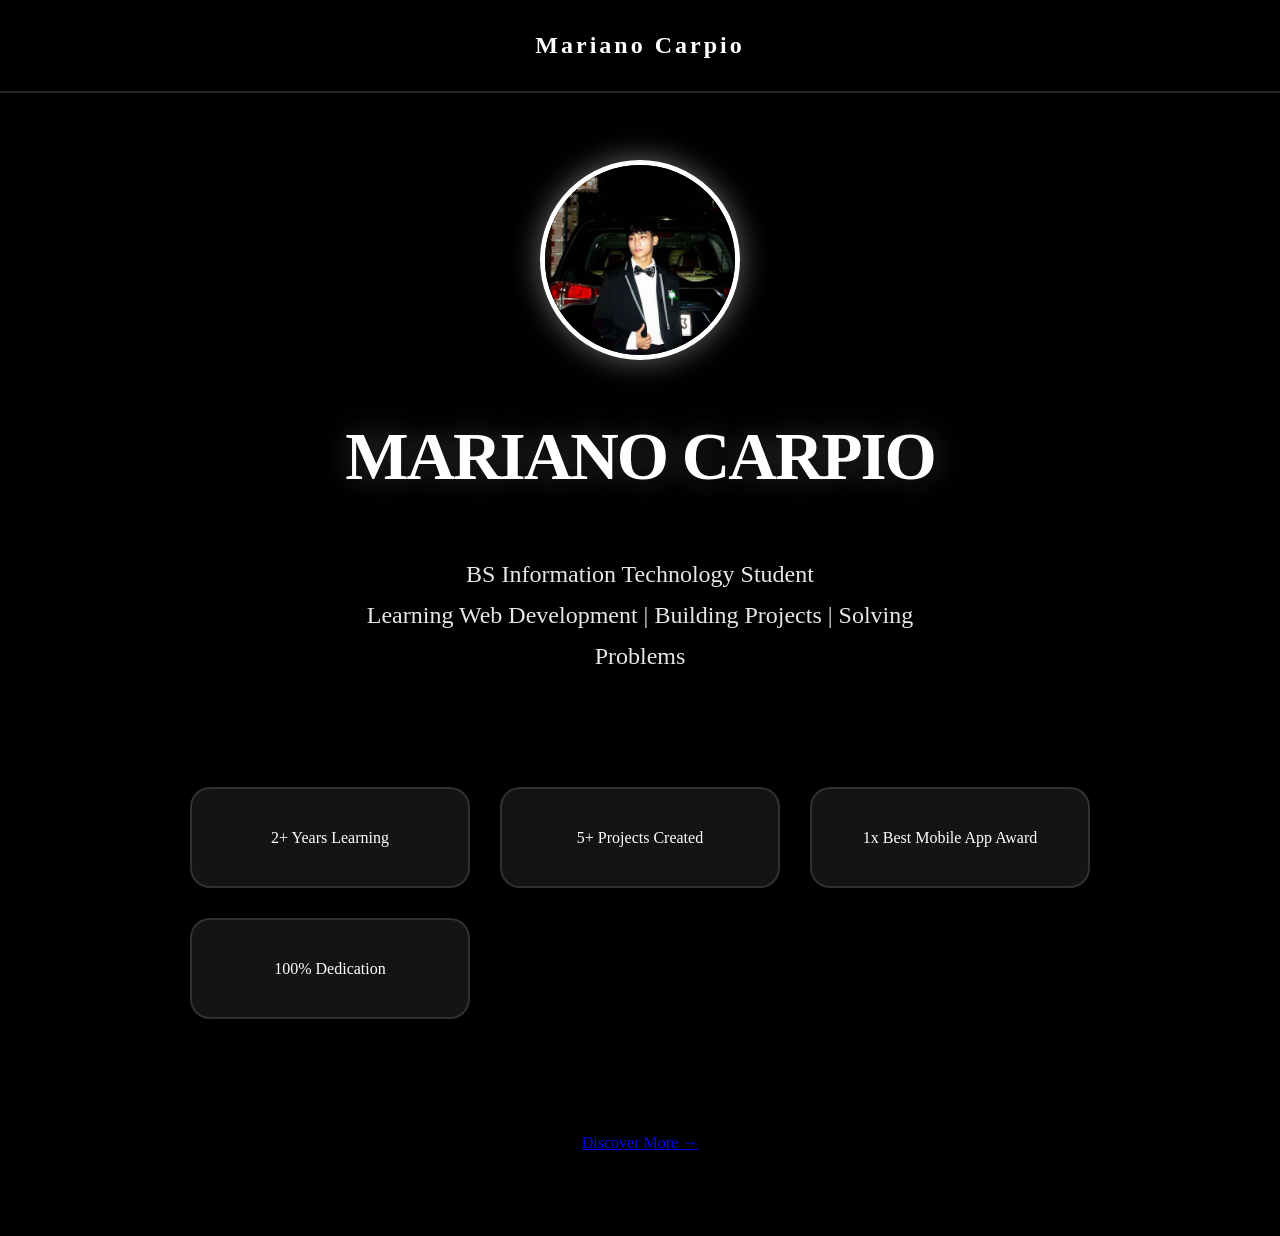
<file: index.html>
<!DOCTYPE html>
<html lang="en">
<head>
  <meta charset="UTF-8">
  <meta name="viewport" content="width=device-width, initial-scale=1.0">
  <title>Mariano Carpio | Portfolio</title>
  <link rel="stylesheet" href="style.css">
</head>
<body class="index-page">
  <nav class="navbar">
    <span>Mariano Carpio</span>
  </nav>

  <section class="hero">
    <img src="Chase.jpg" alt="Mariano Carpio" class="profile-photo">
    
    <h1 class="main-title">MARIANO CARPIO</h1>
    <p class="subtitle">
      BS Information Technology Student<br>
      Learning Web Development | Building Projects | Solving Problems
    </p>

    <div class="stats-grid">
      <div class="stat-card">
        <span class="stat-number">2+</span>
        <span class="stat-label">Years Learning</span>
      </div>
      <div class="stat-card">
        <span class="stat-number">5+</span>
        <span class="stat-label">Projects Created</span>
      </div>
      <div class="stat-card">
        <span class="stat-number">1x</span>
        <span class="stat-label">Best Mobile App Award</span>
      </div>
      <div class="stat-card">
        <span class="stat-number">100%</span>
        <span class="stat-label">Dedication</span>
      </div>
    </div>

    <a href="about.html" class="cta-hero">
      Discover More
      <span>→</span>
    </a>
  </section>
</body>
</html>
</file>
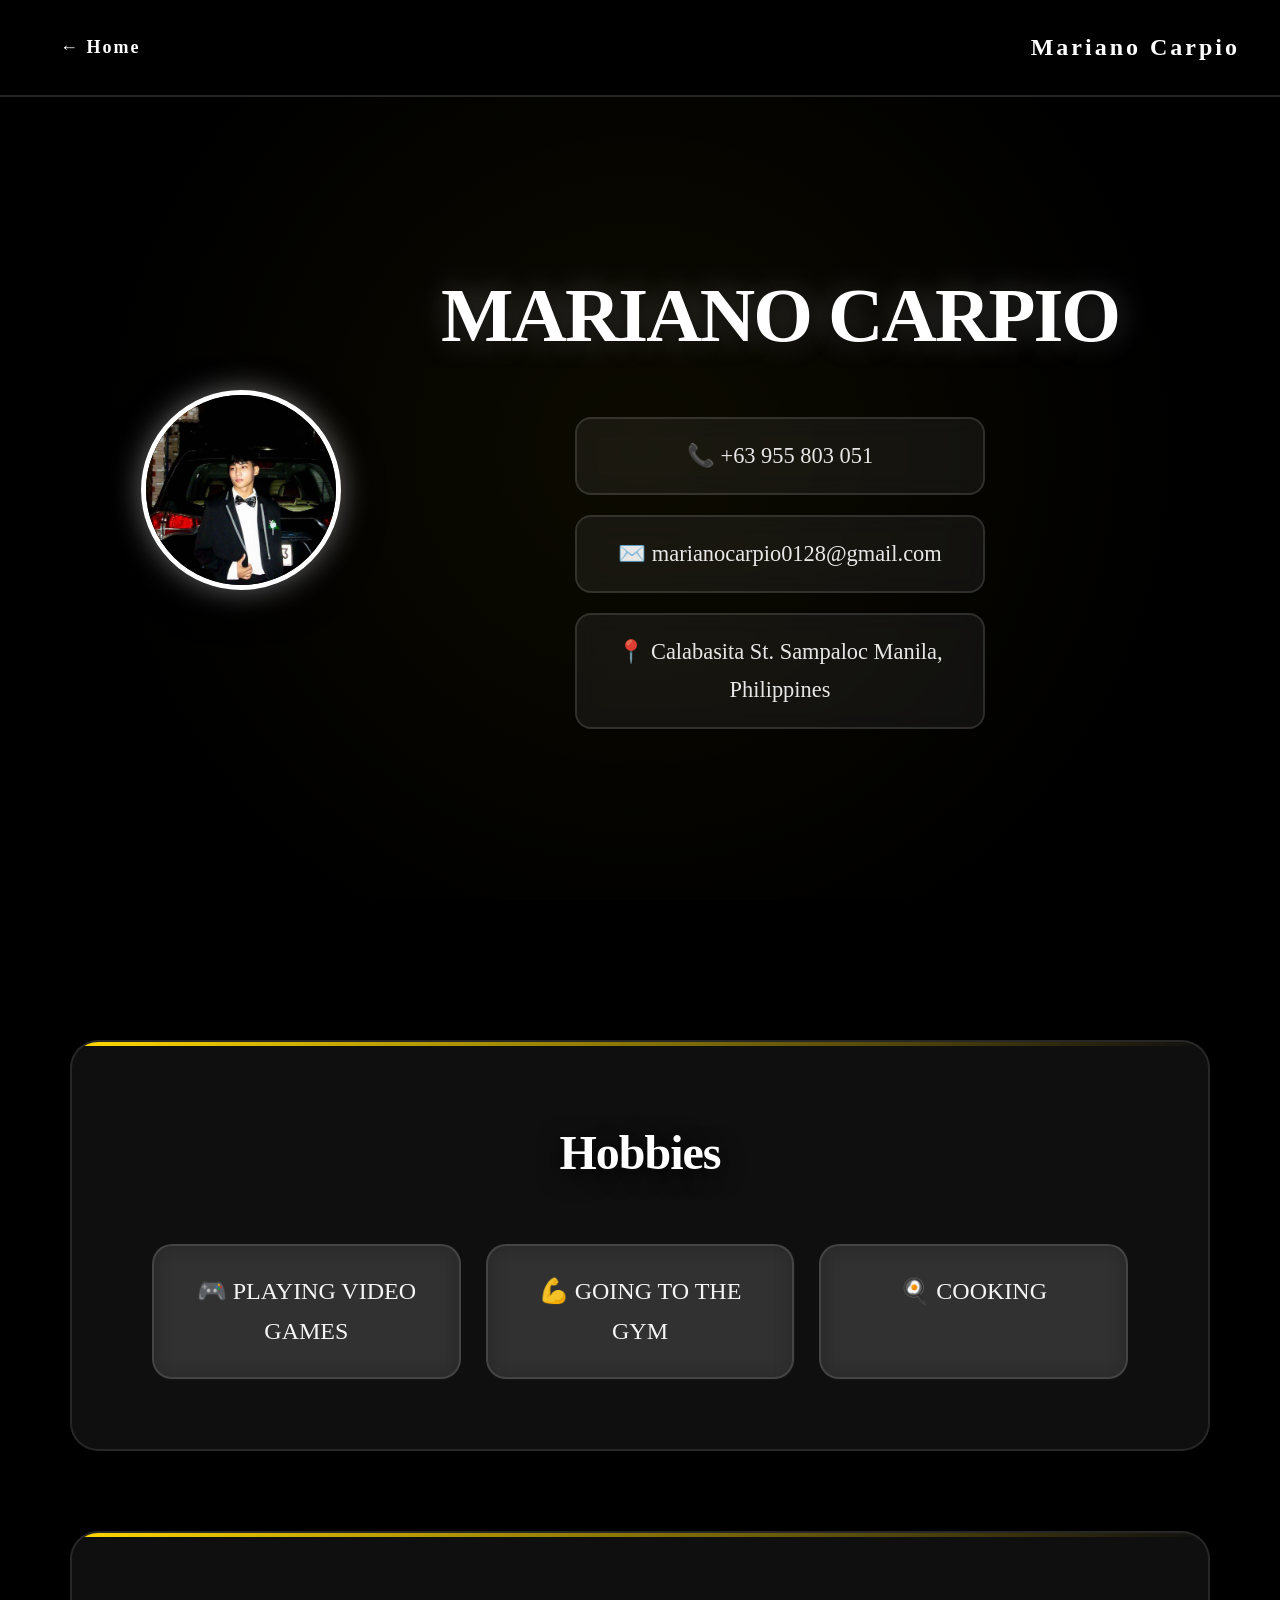
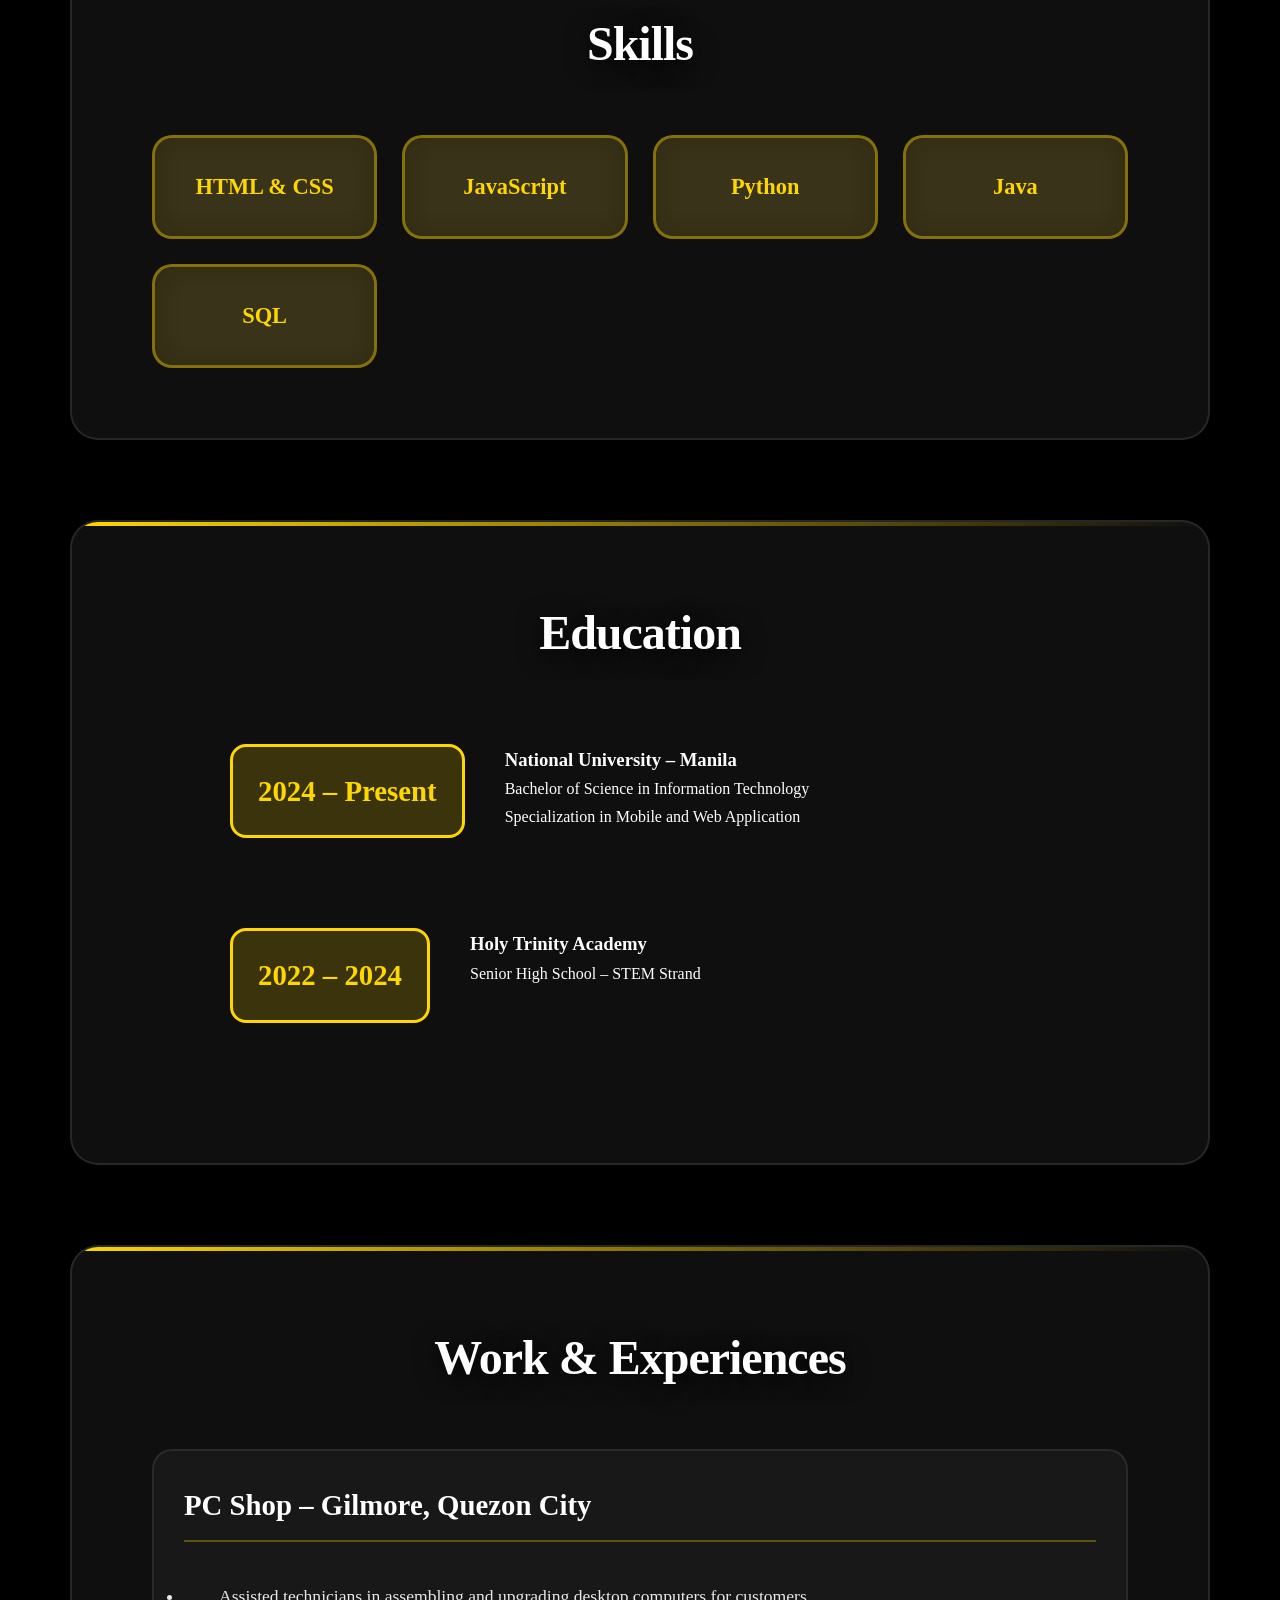
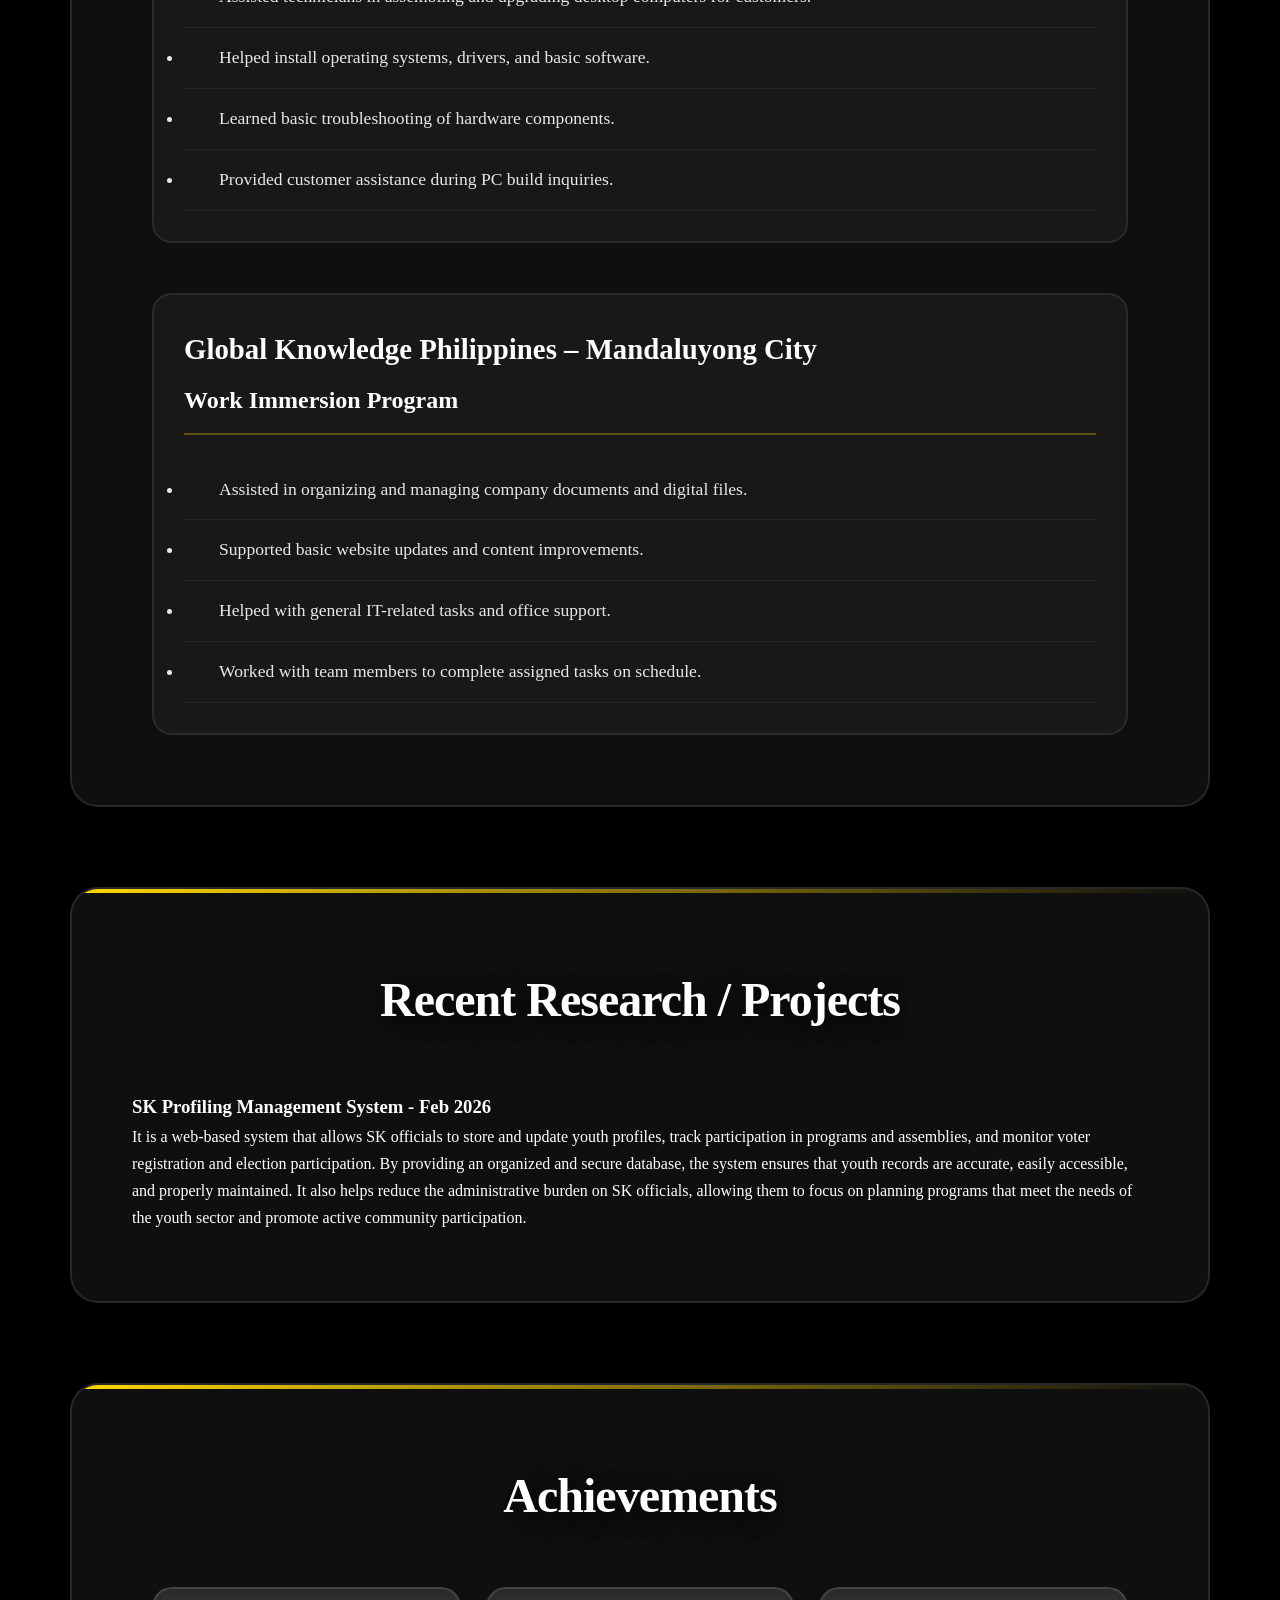
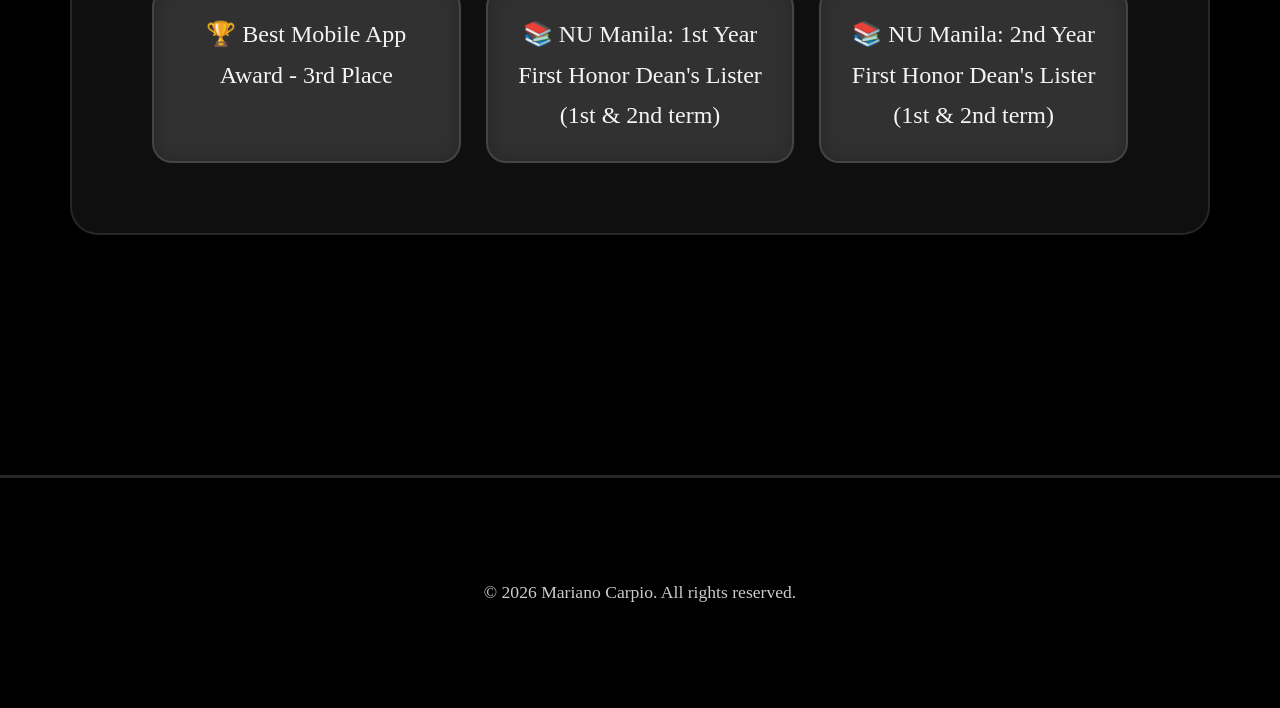
<file: about.html>
<!DOCTYPE html>
<html lang="en">
<head>
  <meta charset="UTF-8">
  <meta name="viewport" content="width=device-width, initial-scale=1.0">
  <title>About | Mariano Carpio</title>
  <link rel="stylesheet" href="style.css">
</head>
<body class="about-page">
  <nav class="navbar">
    <a href="index.html" class="nav-home">← Home</a>
    <span>Mariano Carpio</span>
  </nav>

  <header class="profile-header">
    <div class="header-container">
      <img src="Chase.jpg" alt="Mariano Carpio" class="profile-photo">
      <div class="header-info">
        <h1 class="main-title">MARIANO CARPIO</h1>
        <div class="contact-grid">
          <div class="contact-item">📞 +63 955 803 051</div>
          <div class="contact-item">✉️ marianocarpio0128@gmail.com</div>
          <div class="contact-item">📍 Calabasita St. Sampaloc Manila, Philippines</div>
        </div>
      </div>
    </div>
  </header>

  <main class="main-content">
    <section class="section-card">
      <h2 class="section-title">Hobbies</h2>
      <div class="hobbies-grid">
        <div class="hobby-item">🎮 PLAYING VIDEO GAMES</div>
        <div class="hobby-item">💪 GOING TO THE GYM</div>
        <div class="hobby-item">🍳 COOKING</div>
      </div>  
    </section>

    <section class="section-card">
      <h2 class="section-title">Skills</h2>
      <div class="skills-grid">
        <div class="skill-card">HTML & CSS</div>
        <div class="skill-card">JavaScript</div>
        <div class="skill-card">Python</div>
        <div class="skill-card">Java</div>
        <div class="skill-card">SQL</div>
      </div>
    </section>

    <section class="section-card">
      <h2 class="section-title">Education</h2>
      <div class="timeline">
        <div class="timeline-item">
          <span class="timeline-year">2024 – Present</span>
          <div class="timeline-content">
            <h3>National University – Manila</h3>
            <p>Bachelor of Science in Information Technology<br>Specialization in Mobile and Web Application</p>
          </div>
        </div>
        <div class="timeline-item">
          <span class="timeline-year">2022 – 2024</span>
          <div class="timeline-content">
            <h3>Holy Trinity Academy</h3>
            <p>Senior High School – STEM Strand</p>
          </div>
        </div>
      </div>
    </section>

    <section class="section-card">
      <h2 class="section-title">Work & Experiences</h2>
      <div class="exp-grid">
        <div class="exp-card">
          <h3>PC Shop – Gilmore, Quezon City</h3>
          <ul>
            <li>Assisted technicians in assembling and upgrading desktop computers for customers.</li>
            <li>Helped install operating systems, drivers, and basic software.</li>
            <li>Learned basic troubleshooting of hardware components.</li>
            <li>Provided customer assistance during PC build inquiries.</li>
          </ul>
        </div>
        <div class="exp-card">
          <h3>Global Knowledge Philippines – Mandaluyong City<br><small>Work Immersion Program</small></h3>
          <ul>
            <li>Assisted in organizing and managing company documents and digital files.</li>
            <li>Supported basic website updates and content improvements.</li>
            <li>Helped with general IT-related tasks and office support.</li>
            <li>Worked with team members to complete assigned tasks on schedule.</li>
          </ul>
        </div>
      </div>
    </section>

    <section class="section-card">
      <h2 class="section-title">Recent Research / Projects</h2>
      <div class="project-card">
        <h3>SK Profiling Management System - Feb 2026</h3>
        <p>It is a web-based system that allows SK officials to store and update youth profiles, track participation in programs and assemblies, and monitor voter registration and election participation. By providing an organized and secure database, the system ensures that youth records are accurate, easily accessible, and properly maintained. It also helps reduce the administrative burden on SK officials, allowing them to focus on planning programs that meet the needs of the youth sector and promote active community participation.</p>
      </div>
    </section>

    <section class="section-card">
      <h2 class="section-title">Achievements</h2>
      <div class="achievements-grid">
        <div class="achievement-card">🏆 Best Mobile App Award - 3rd Place</div>
        <div class="achievement-card">📚 NU Manila: 1st Year First Honor Dean's Lister (1st & 2nd term)</div>
        <div class="achievement-card">📚 NU Manila: 2nd Year First Honor Dean's Lister (1st & 2nd term)</div>
      </div>
    </section>
  </main>

  <footer class="footer">
    <p>&copy; 2026 Mariano Carpio. All rights reserved.</p>
  </footer>
</body>
</html>
</file>
<file: style.css>
* {
  box-sizing: border-box;
  margin: 0;
  padding: 0;
}

body.index-page, body.about-page {
  font-family: 'Times New Roman', Times, serif;
  background: #000000;
  color: #ffffff;
  line-height: 1.7; 
  overflow-x: hidden;
}

.navbar {
  position: fixed;
  top: 0;
  width: 100%;
  background: rgba(0, 0, 0, 0.95);
  backdrop-filter: blur(10px);
  padding: 25px 50px;
  display: flex;
  justify-content: center;
  align-items: center;
  z-index: 100;
  border-bottom: 2px solid rgba(255, 255, 255, 0.15);
  margin-bottom: 20px;
}

.navbar span {
  font-size: 24px;
  font-weight: bold;
  letter-spacing: 3px;
  color: #ffffff;
}

.about-page .navbar {
  justify-content: space-between;
  padding: 22px 40px !important;
}

.about-page .nav-home {
  color: #ffffff;
  text-decoration: none;
  font-size: 18px;
  font-weight: bold;
  letter-spacing: 2px;
  padding: 10px 20px;
  border-radius: 8px;
  transition: all 0.3s ease;
  flex-shrink: 0;
}

.about-page .nav-home:hover {
  color: #ffd700;
  text-shadow: 0 0 15px rgba(255,215,0,0.6);
  background: rgba(255,215,0,0.1);
}

.hero {
  min-height: 100vh;
  display: flex;
  flex-direction: column;
  justify-content: center;
  align-items: center;
  padding: 160px 30px 80px;
  text-align: center;
  max-width: 1000px;
  margin: 0 auto;
  gap: 40px;
}

.profile-photo {
  width: 200px;
  height: 200px;
  border-radius: 50%;
  margin-bottom: 0;
  border: 5px solid #ffffff;
  box-shadow:
    0 0 30px rgba(255,255,255,0.4),
    0 10px 40px rgba(0,0,0,0.7);
  object-fit: cover;
  transition: all 0.4s ease;
}

.profile-photo:hover {
  transform: scale(1.08);
  box-shadow:
    0 0 50px rgba(255,215,0,0.6),
    0 15px 50px rgba(0,0,0,0.8);
  border-color: #ffd700;
}

.main-title {
  font-size: 4.2rem;
  font-weight: 900;
  margin: 0;
  color: #ffffff;
  letter-spacing: -2px;
  text-shadow:
    0 4px 20px rgba(0,0,0,0.8),
    0 0 30px rgba(255,255,255,0.3);
  transition: all 0.4s ease;
  padding: 0 20px;
}

.main-title:hover {
  color: #ffd700;
  text-shadow:
    0 0 40px rgba(255,215,0,0.8),
    0 4px 20px rgba(0,0,0,0.8);
}

.subtitle {
  font-size: 1.5rem;
  margin: 0;
  color: rgba(255,255,255,0.9);
  max-width: 650px;
  padding: 0 30px;
}

.stats-grid {
  display: grid;
  grid-template-columns: repeat(auto-fit, minmax(240px, 1fr));
  gap: 30px; 
  margin: 70px 0;
  max-width: 1000px;
  width: 100%;
  padding: 0 20px;
}

.stat-card {
  background: rgba(255,255,255,0.08);
  backdrop-filter: blur(10px);
  border-radius: 20px;
  padding: 35px 25px;
  border: 2px solid rgba(255,255,255,0.12);
  transition: all 0.3s ease;
}

.stat-card:hover {
  background: rgba(255,215,0,0.12);
  border-color: #ffd700;
  transform: translateY(-10px);
  box-shadow: 0 25px 50px rgba(0,0,0,0.6);
}

.profile-header {
  min-height: 100vh;
  display: flex;
  align-items: center;
  padding: 180px 30px 100px;
  background: radial-gradient(circle at center, rgba(255,215,0,0.05) 0%, transparent 70%);
  margin-bottom: 40px;
}

.header-container {
  max-width: 1100px;
  margin: 0 auto;
  display: flex;
  align-items: center;
  gap: 80px;
  text-align: center;
  padding: 0 20px;
}

.about-page .main-title {
  font-size: 4.8rem;
  margin-bottom: 35px;
  padding: 0 20px;
}

.contact-grid {
  display: grid;
  gap: 20px;
  max-width: 450px;
  margin: 0 auto;
  padding: 0 20px;
}

.contact-item {
  font-size: 1.4rem;
  color: rgba(255,255,255,0.9);
  padding: 18px 25px;
  background: rgba(255,255,255,0.06);
  border-radius: 16px;
  border: 2px solid rgba(255,255,255,0.12);
  backdrop-filter: blur(12px);
  transition: all 0.3s ease;
}

.main-content {
  max-width: 1200px;
  margin: 0 auto 60px;
  padding: 100px 30px;
}

.section-card {
  background: rgba(255,255,255,0.06);
  backdrop-filter: blur(18px);
  border-radius: 28px;
  padding: 70px 60px;
  margin-bottom: 80px;
  border: 2px solid rgba(255,255,255,0.1);
  transition: all 0.4s ease;
  position: relative;
  overflow: hidden;
}

.section-card::before {
  content: '';
  position: absolute;
  top: 0;
  left: 0;
  right: 0;
  height: 4px;
  background: linear-gradient(90deg, #ffd700, transparent);
}

.section-card:hover {
  border-color: rgba(255,215,0,0.4);
  box-shadow: 0 35px 90px rgba(0,0,0,0.7);
  transform: translateY(-12px);
}

.section-title {
  font-size: 3rem;
  font-weight: 900;
  margin-bottom: 50px;
  color: #ffffff;
  text-align: center;
  letter-spacing: -1px;
  text-shadow: 0 5px 25px rgba(0,0,0,0.9);
  padding: 0 20px;
}

.hobbies-grid, .achievements-grid {
  display: grid;
  grid-template-columns: repeat(auto-fit, minmax(280px, 1fr));
  gap: 25px;
  padding: 0 20px;
}

.hobby-item, .achievement-card {
  font-size: 1.5rem;
  color: rgba(255,255,255,0.95);
  padding: 25px 30px;
  background: rgba(255,255,255,0.09);
  border-radius: 20px;
  border: 2px solid rgba(255,255,255,0.12);
  backdrop-filter: blur(12px);
  transition: all 0.3s ease;
  text-align: center;
}

.skills-grid {
  display: grid;
  grid-template-columns: repeat(auto-fit, minmax(200px, 1fr));
  gap: 25px;
  padding: 0 20px;
}

.about-page .skill-card {
  font-size: 1.4rem;
  font-weight: bold;
  color: #ffd700;
  padding: 30px 25px;
  background: rgba(255,215,0,0.12);
  border-radius: 20px;
  border: 3px solid rgba(255,215,0,0.4);
  backdrop-filter: blur(15px);
  text-align: center;
  transition: all 0.3s ease;
}

.timeline {
  max-width: 900px;
  margin: 0 auto;
  padding: 0 20px;
}

.timeline-item {
  display: flex;
  margin-bottom: 50px;
  gap: 40px;
  align-items: flex-start;
  padding: 20px;
}

.timeline-year {
  font-size: 1.8rem;
  font-weight: bold;
  color: #ffd700;
  min-width: 140px;
  padding: 20px 25px;
  background: rgba(255,215,0,0.18);
  border-radius: 16px;
  border: 3px solid #ffd700;
  text-align: center;
}

.exp-grid {
  display: grid;
  gap: 50px;
  padding: 0 20px;
}

.exp-card {
  padding: 30px;
  background: rgba(255,255,255,0.04);
  border-radius: 20px;
  border: 2px solid rgba(255,255,255,0.08);
}

.exp-card h3 {
  font-size: 1.8rem;
  color: #ffffff;
  margin-bottom: 25px;
  font-weight: bold;
  padding-bottom: 10px;
  border-bottom: 2px solid rgba(255,215,0,0.3);
}

.exp-card li {
  color: rgba(255,255,255,0.9);
  padding: 15px 0;
  padding-left: 35px;
  position: relative;
  font-size: 1.1rem;
  border-bottom: 1px solid rgba(255,255,255,0.05);
}

.footer {
  text-align: center;
  padding: 80px 30px;
  background: rgba(0,0,0,0.4);
  border-top: 3px solid rgba(255,255,255,0.15); /* Thicker border */
  margin-top: 60px;
}

.footer p {
  color: rgba(255,255,255,0.8);
  font-size: 1.1rem;
  padding: 20px;
}

@media (max-width: 768px) {
  .navbar { padding: 20px 25px; }
  .hero { padding: 140px 25px 60px; gap: 30px; }
  .main-title { font-size: 3rem; }
  .profile-photo { width: 160px; height: 160px; }
  
  .header-container {
    flex-direction: column;
    gap: 50px;
  }
  
  .profile-header { padding: 160px 25px 80px; }
  .main-content { padding: 60px 25px; }
  .section-card { 
    padding: 50px 40px; 
    margin-bottom: 50px; 
  }
  
  .section-title { font-size: 2.4rem; margin-bottom: 40px; }
  
  .timeline-item { 
    flex-direction: column; 
    text-align: center; 
    gap: 25px; 
  }
}

@media (max-width: 480px) {
  .navbar { padding: 18px 20px; }
  .hero { padding: 130px 20px 50px; }
  .main-content { padding: 50px 20px; }
  .section-card { padding: 40px 25px; }
}
</file>
